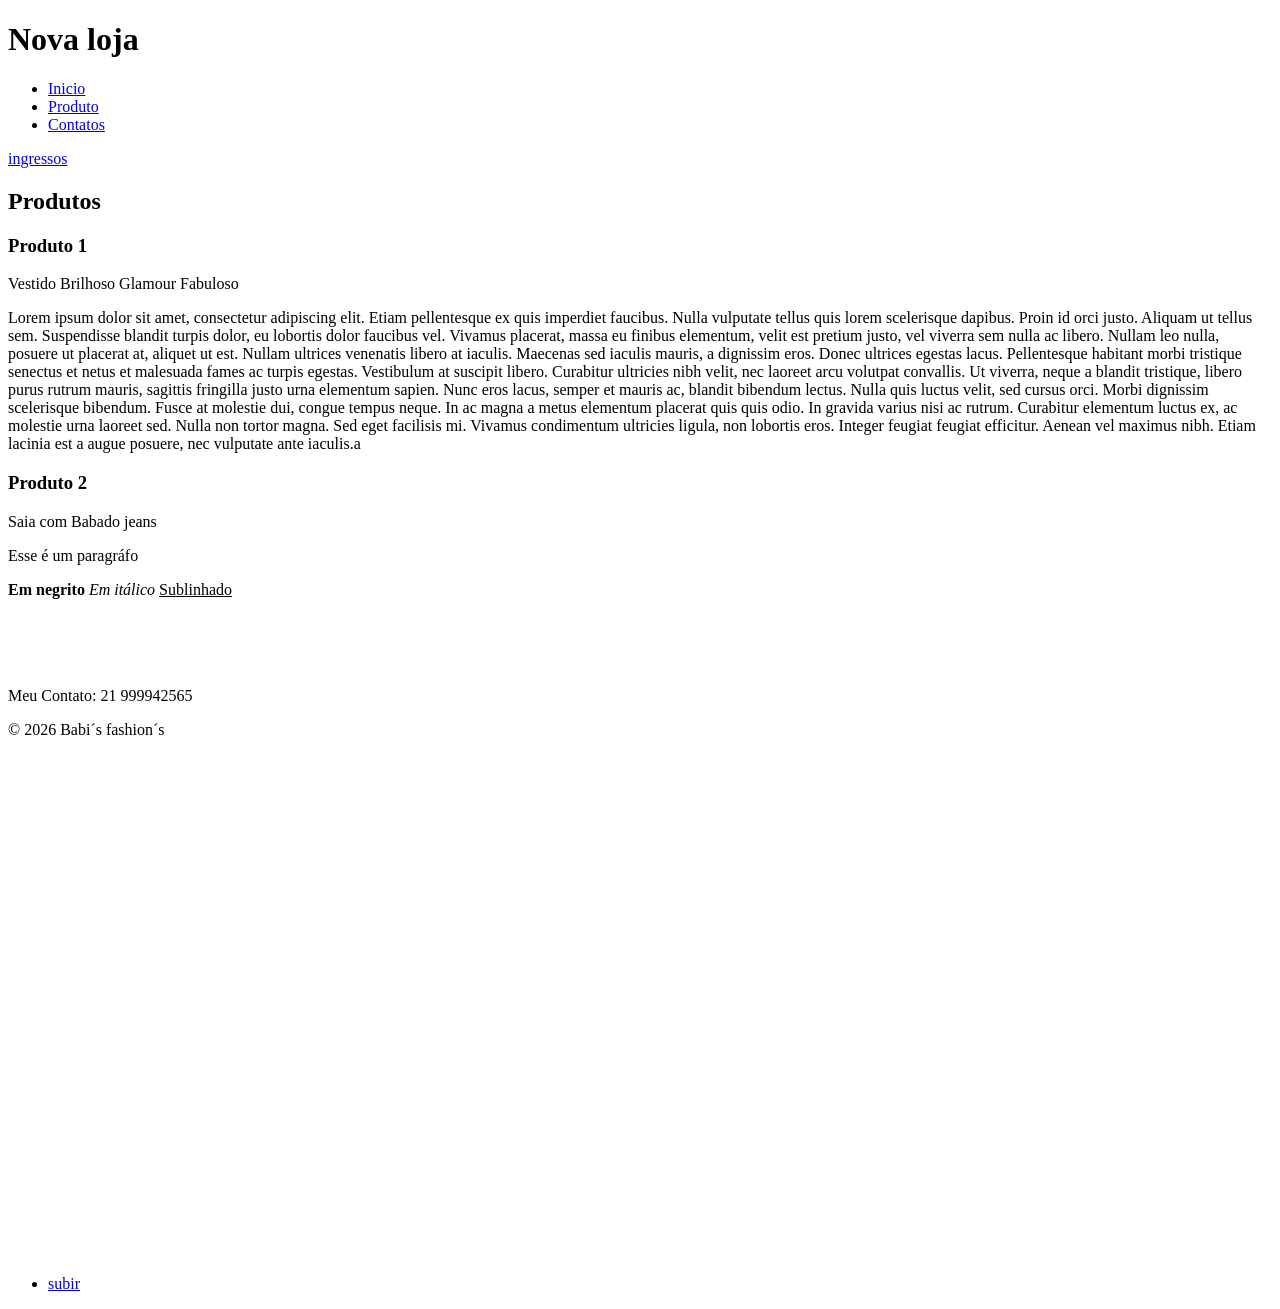
<file: index.html>
<!DOCTYPE html>
<html lang="en">
<head>
    <meta charset="UTF-8">
    <meta name="viewport" content="width=device-width, initial-scale=1.0">
    <title>Minha loja virtual</title>
</head>
<body>
    <section id="subir">
            <p></p>
        </section>
    <head class= "header">
     <h1> Nova loja</h1>
        <nav>
           <ul>
            <li><a href="#Inicio">Inicio</a></li>
            <li><a href="#Produtos">Produto</a></li>
           <li><a href="#Contatos">Contatos</a></li>
        </ul>
            <a href="https://vasco.eleventickets.com/?lang=pt_BR#!/home"> ingressos</a>
        </nav>
    </header>
   
    <main class="main content">
        <section class="products">
            <h2>Produtos</h2>
    
        <article class="product">
            <h3>Produto 1</h3>
            <p>Vestido Brilhoso Glamour Fabuloso</p>
        </article>
        <p>Lorem ipsum dolor sit amet, consectetur adipiscing elit. Etiam pellentesque ex quis imperdiet faucibus. Nulla vulputate tellus quis lorem scelerisque dapibus. Proin id orci justo. Aliquam ut tellus sem. Suspendisse blandit turpis dolor, eu lobortis dolor faucibus vel. Vivamus placerat, massa eu finibus elementum, velit est pretium justo, vel viverra sem nulla ac libero. Nullam leo nulla, posuere ut placerat at, aliquet ut est. Nullam ultrices venenatis libero at iaculis. Maecenas sed iaculis mauris, a dignissim eros. Donec ultrices egestas lacus. Pellentesque habitant morbi tristique senectus et netus et malesuada fames ac turpis egestas. Vestibulum at suscipit libero. Curabitur ultricies nibh velit, nec laoreet arcu volutpat convallis. Ut viverra, neque a blandit tristique, libero purus rutrum mauris, sagittis fringilla justo urna elementum sapien. Nunc eros lacus, semper et mauris ac, blandit bibendum lectus.

Nulla quis luctus velit, sed cursus orci. Morbi dignissim scelerisque bibendum. Fusce at molestie dui, congue tempus neque. In ac magna a metus elementum placerat quis quis odio. In gravida varius nisi ac rutrum. Curabitur elementum luctus ex, ac molestie urna laoreet sed. Nulla non tortor magna. Sed eget facilisis mi. Vivamus condimentum ultricies ligula, non lobortis eros. Integer feugiat feugiat efficitur. Aenean vel maximus nibh. Etiam lacinia est a augue posuere, nec vulputate ante iaculis.a</p>

        <article class="product">
            <h3>Produto 2</h3>
            <p>Saia com Babado jeans</p>
        </article>
        <p>Esse é um paragráfo</p>
        <b>Em negrito</b>
        <i>Em itálico</i>
        <u>Sublinhado</u>
        </section>
        <br>
        <br>
        <br>
        <br>
        <section id="Contatos">
            <p>Meu Contato: 21 999942565</p>
        </section>
    </main>
        <footer class="footer">
           <p>&copy; 2026 Babi´s fashion´s</p> 
       </footer>
</body>
</html>
<br>
<br>
<br>
<br>
<br>
<br>
<br>
<br>
<br>
<br>
<br>
<br>
<br>
<br>
<br>
<br>
<br>
<br>
<br>
<br>
<br>
<br>
<br>
<br>
<br>
<br>
<br>
<br>
 <nav>
           <ul>
            <li><a href="#subir">subir</a></li>
        </ul>
           
        </nav>
</file>
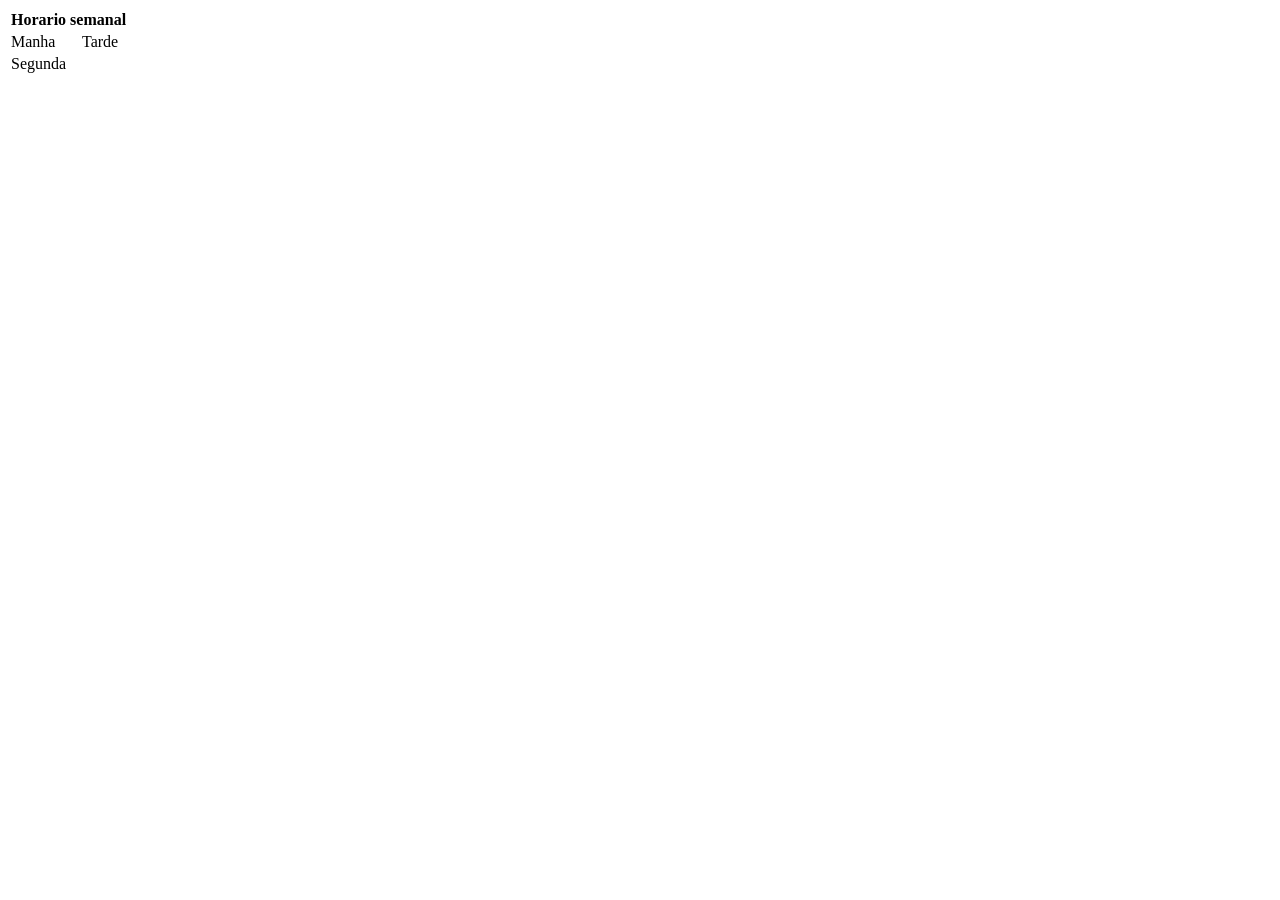
<file: ex01.html>
<!DOCTYPE html>
<html lang="en">
<head>
    <meta charset="UTF-8">
    <meta name="viewport" content="width=device-width, initial-scale=1.0">
    <title>Document</title>
</head>
<body>
    <table>
        <thead>
            <th colspan="3">Horario semanal</th>
        </thead>
        <tbody>
            <tr>
                <td>Manha</td>
                <td>Tarde</td>
            </tr>
            <tr>
                <td>Segunda</td>
                <td rowspan="3"></td>
            </tr>
        </tbody>
    </table>
    
</body>
</html>
</file>
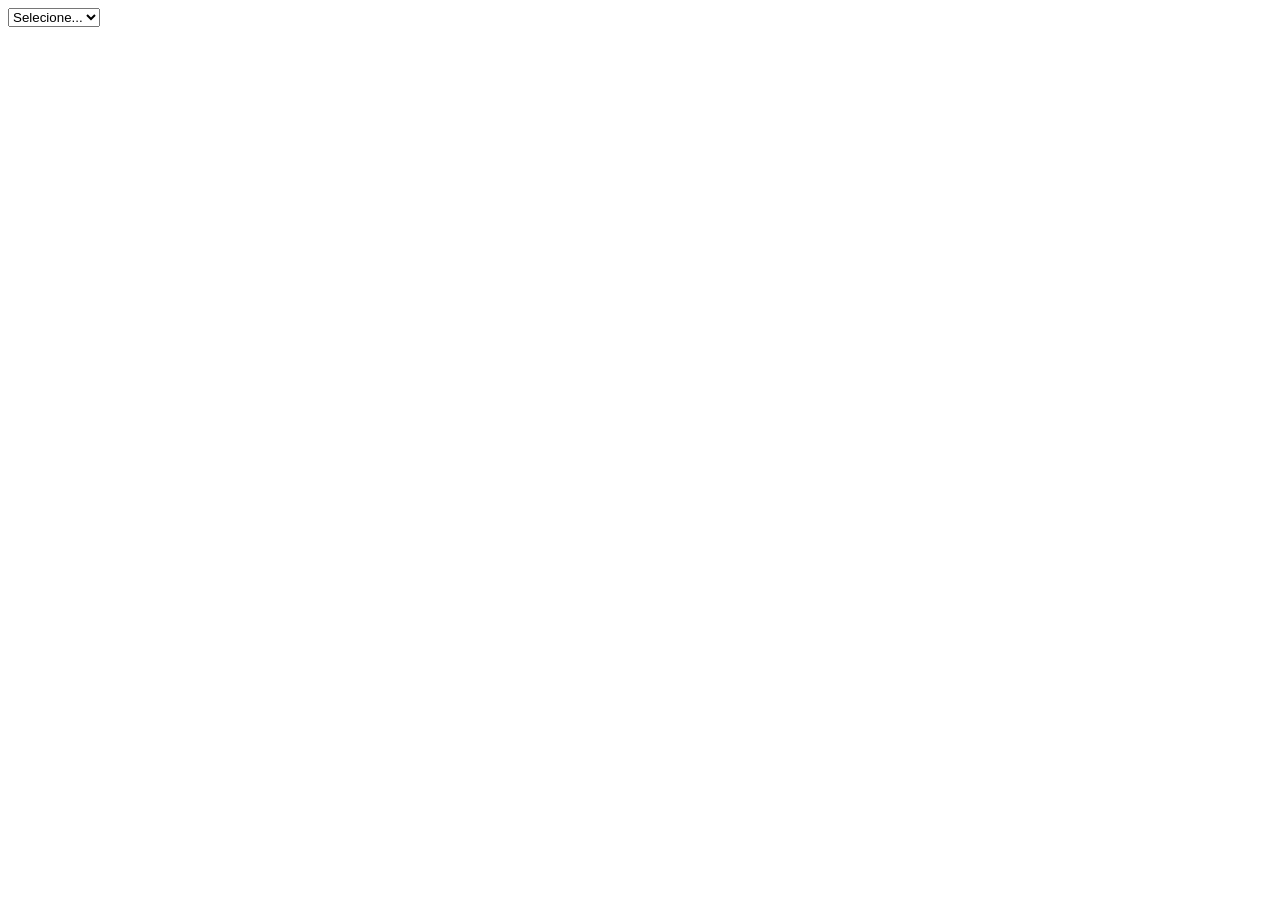
<file: ex03.html>
<!DOCTYPE html>
<html lang="en">
<head>
    <meta charset="UTF-8">
    <meta name="viewport" content="width=device-width, initial-scale=1.0">
    <title>Document</title>
</head>
<body>
    <select name="category"
id="input-category">
<option
value="">Selecione...</opt
ion>
<option
value="esportes">Esportes</option>
<option
value="moda">Moda</option>
</select>
</body>
</html>
</file>
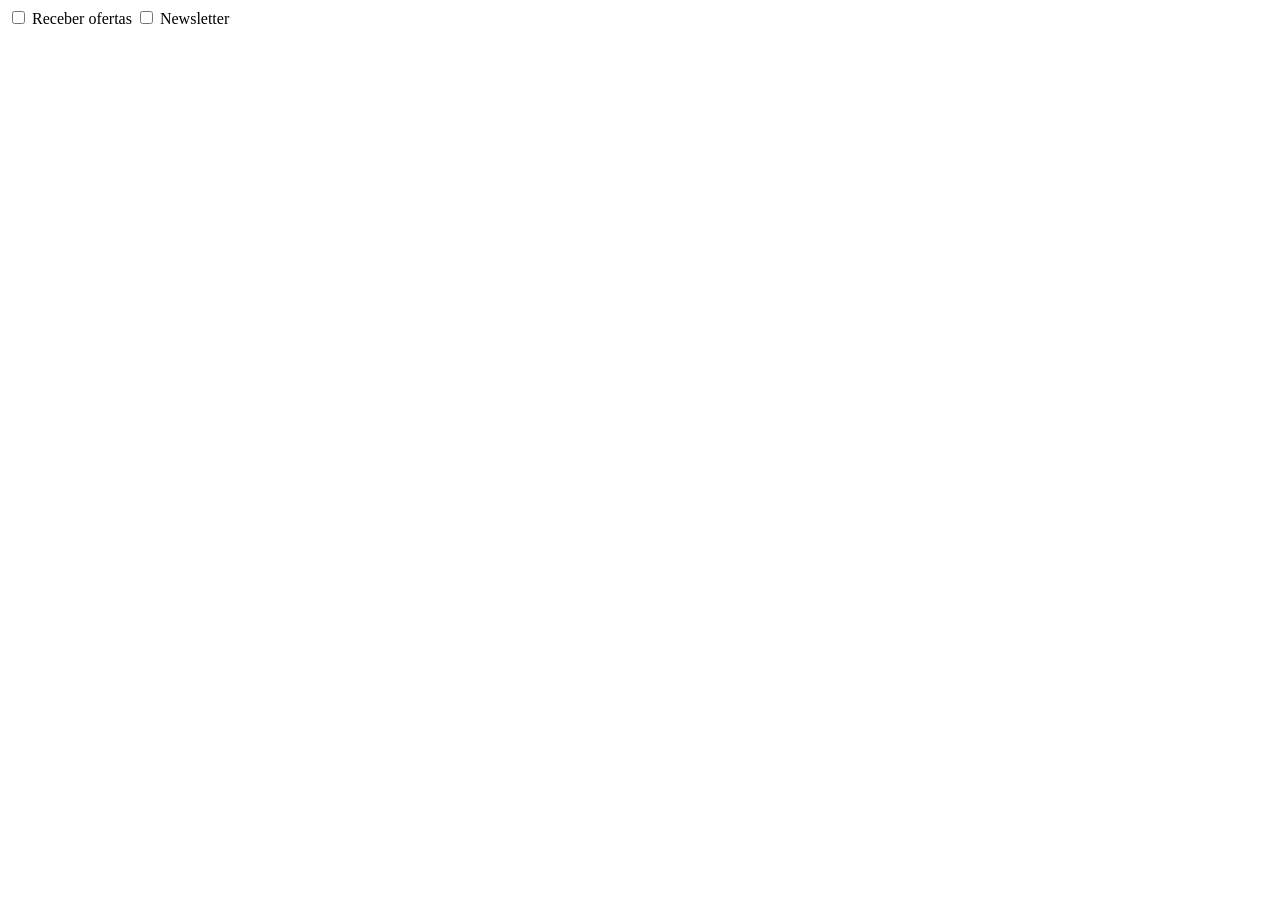
<file: ex04.html>
<!DOCTYPE html>
<html lang="en">
<head>
    <meta charset="UTF-8">
    <meta name="viewport" content="width=device-width, initial-scale=1.0">
    <title>Document</title>
</head>
<body>
  <input type="checkbox"
name="preferences"
id="check-offers"
value="offers">

<label for="check-
offers">Receber

ofertas</label>
<input type="checkbox"
name="preferences"
id="check-news"
value="news">

<label for="check-
news">Newsletter</label>  
</body>
</html>
</file>
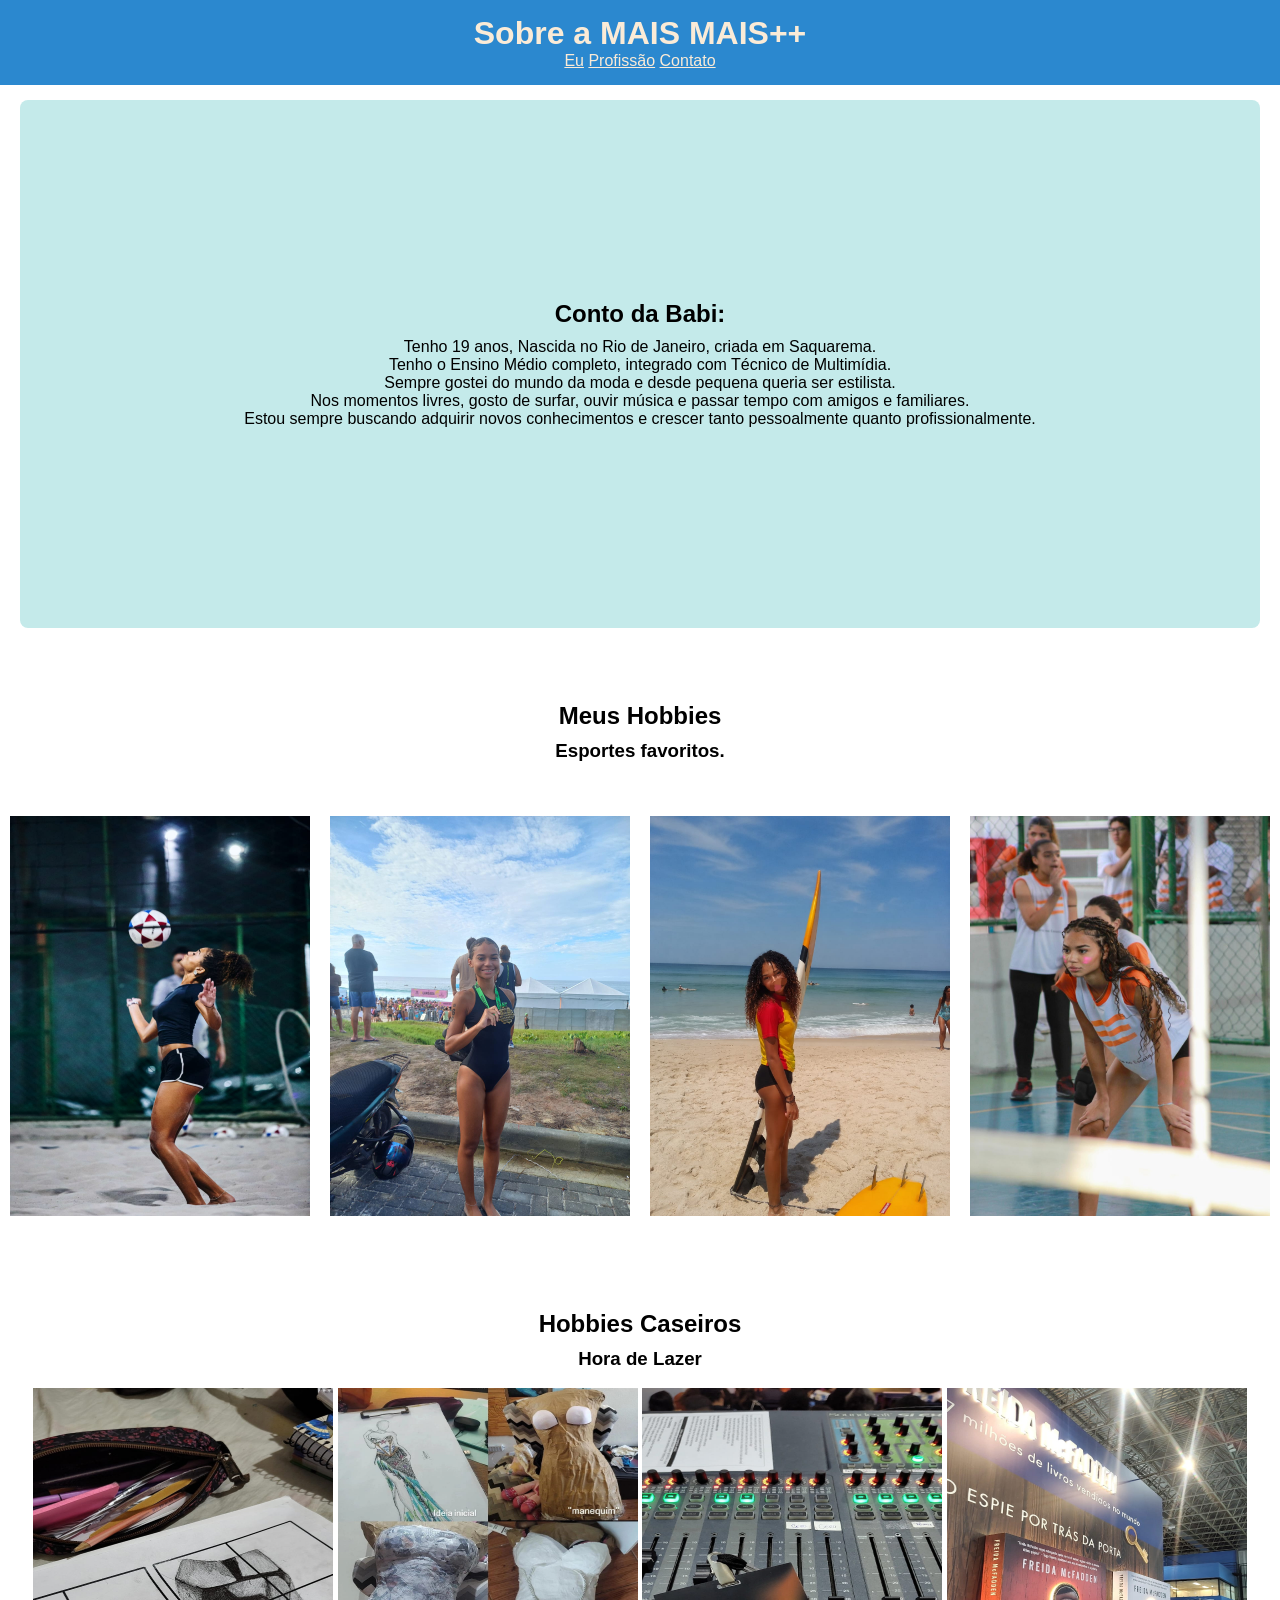
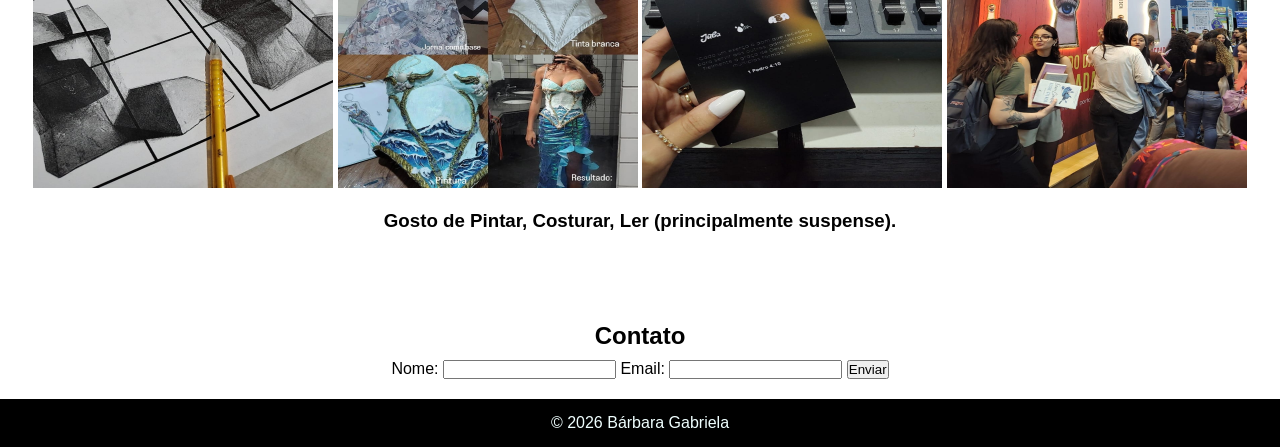
<file: sobreEu.html>
<!DOCTYPE html>
<html lang="en">
<head>
    <meta charset="UTF-8">
    <meta name="viewport" content="width=device-width, initial-scale=1.0">
    <title>Sobre a MAIS MAIS++</title>
     <link rel="stylesheet" href="style.css"/>
</head>
<body>
    <!-- Cabeçalho -->
<header class="header" id="home">
    <center>
 <h1>Sobre a MAIS MAIS++</h1>
 
 </center>
 <nav class="nav-SOBRE">
 <ul>
    
            <center>
                    <a href style="color: antiquewhite; text-decoration:underline;"="#eu">Eu</a>  
                    
                    <a href style="color: antiquewhite;text-decoration: underline;"="#profisão">Profissão</a> 
                    
                    <a href style="color: antiquewhite;text-decoration: underline;"#contato">Contato</a>
                
                </center>
                
 </ul>
 </nav>
 </header>

 <main id="home">

 <!-- Banner -->
 <section class="banner" aria-label="Destaque principal">
 <center>
    <h2>Conto da Babi:</h2>
 <p>Tenho 19 anos, Nascida no Rio de Janeiro, criada em Saquarema.</p>
   <p>Tenho o Ensino Médio completo, integrado com Técnico de Multimídia.</p>
   <p>Sempre gostei do mundo da moda e desde pequena queria ser estilista.</p>
   <p>Nos momentos livres, gosto de surfar, ouvir música e passar tempo com amigos e familiares.</p>
   <p>Estou sempre buscando adquirir novos conhecimentos e crescer tanto pessoalmente quanto profissionalmente.</p>
   
 </section>
<br>
<br>
<br>

 <!-- Produtos com imagem -->
 <section class="hobbies" id="hobbies">
<center>
    <h2>Meus Hobbies</h2>
</center>
 <article class="hobbies">
<center>
    <h3>Esportes favoritos.</h3>
    
    <br>
    <br>
    <br>
    <section class="foto">
        <article class="picture">
 <img src="Foto01.jpeg" alt="Futvolei" width="300" height="400">
        </article>
         <article class="picture">
 <img src="natação2.jpeg" alt="natação" width="300" height="400">
 </article>
 <article class="picture">
 <img src="surf.jpeg" alt="Futvolei" width="300" height="400">
 </article>
 <article class="picture">
 <img src="volei.jpeg" alt="Futvolei" width="300" height="400">
 </article>
 </section>
</center>

<br>
<br>
<br>
<br>
<br>
  <center>
 <h2>Hobbies Caseiros</h2>
</center>
 <article class="hobbies2">
    <center>
 <h3>Hora de Lazer</h3>
 <br>
  <img src="deasenho.jpeg" alt="Futvolei" width="300" height="400">
   <img src="vestido.jpeg" alt="Futvolei" width="300" height="400">
    <img src="som.jpeg" alt="Futvolei" width="300" height="400">
     <img src="livros.jpeg" alt="Futvolei" width="300" height="400">
     <br>
     <br>
<h3><p> Gosto de Pintar,  Costurar,  Ler (principalmente suspense).</p></h3>
</center>
</article>
</section>
<!-- Contato -->
 <br>
<br>
<br>
<br>
<br>
 <center>
<section id="contato" class="contact">
 <h2>Contato</h2>

 <form aria-label="Formulário de contato">

<label for="nome">Nome:</label>
 <input type="text" id="nome" required>

 <label for="email">Email:</label>
 <input type="email" id="email" required>

<button type="submit">Enviar</button>
</center>
 </form>
 </section>
 <footer class="footer">
        <p>&copy; 2026 Bárbara Gabriela</p>
        
    </footer>
</body>
</html>
</file>
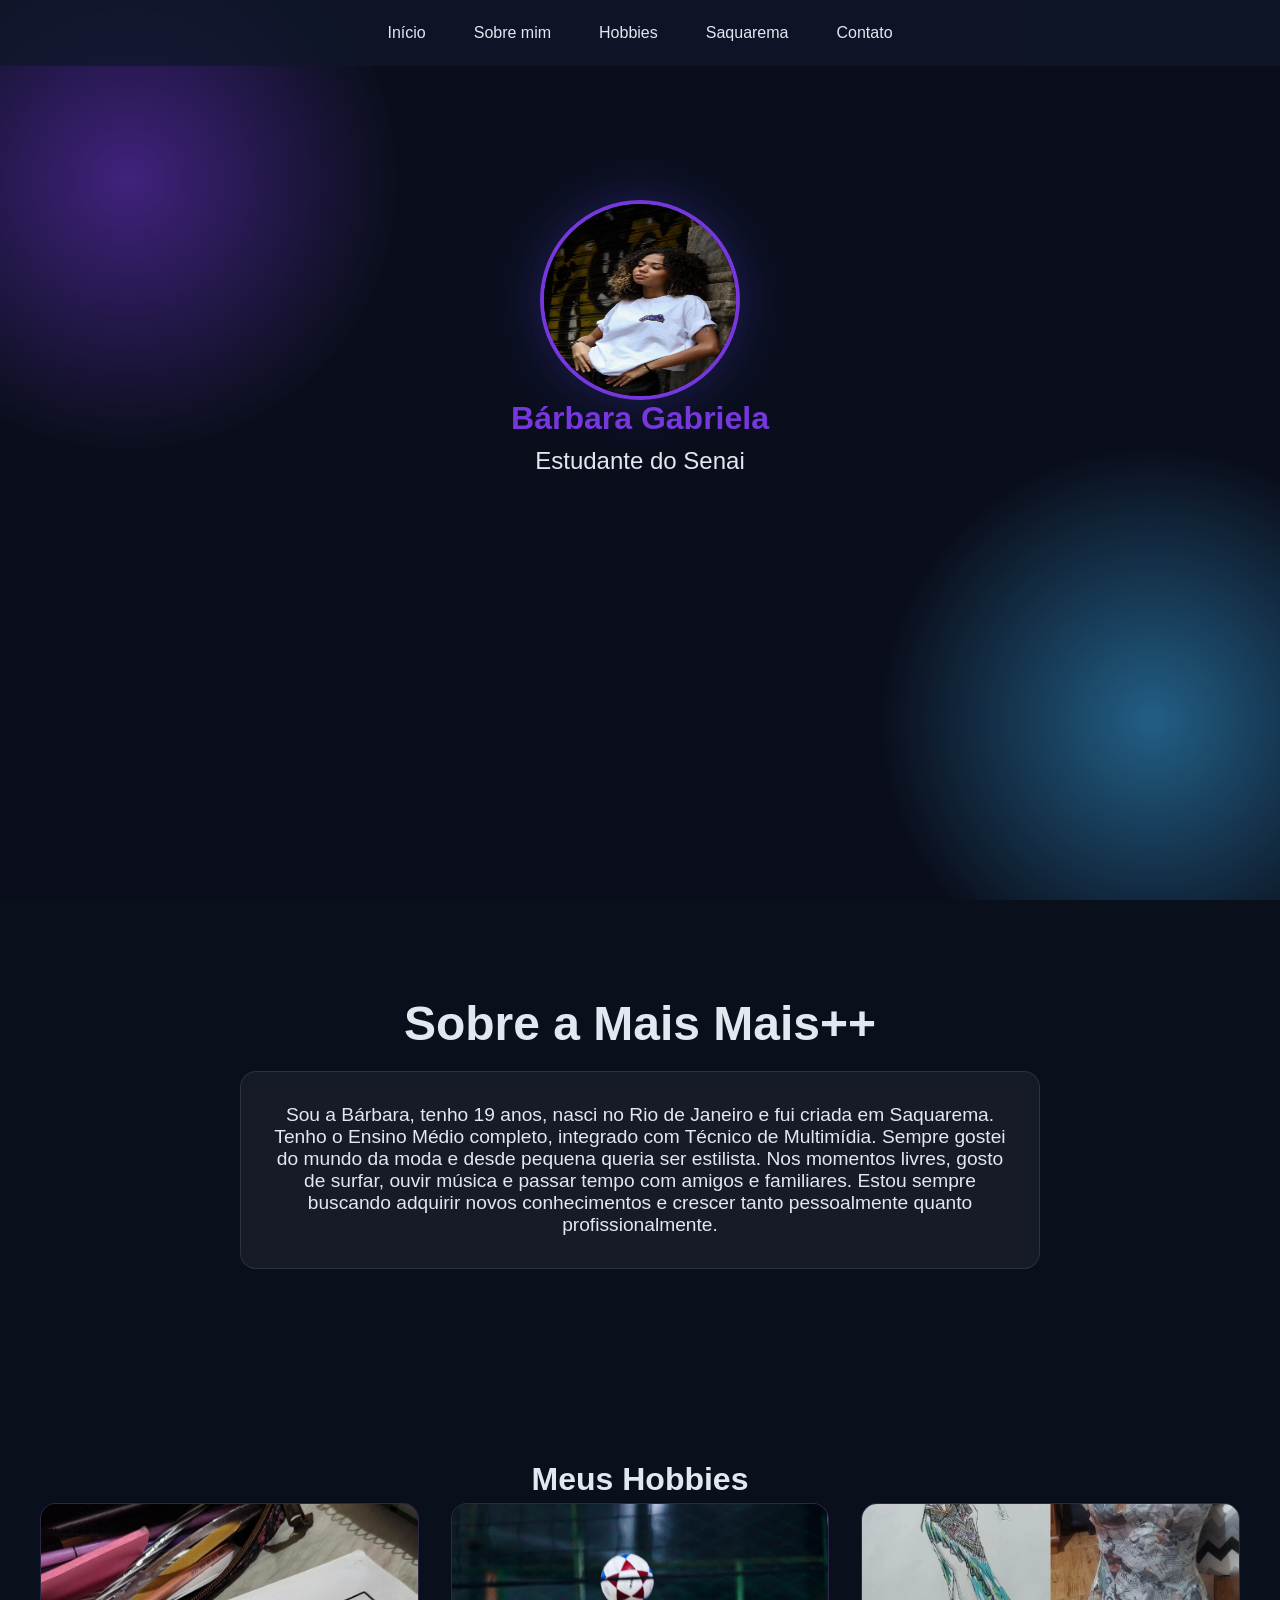
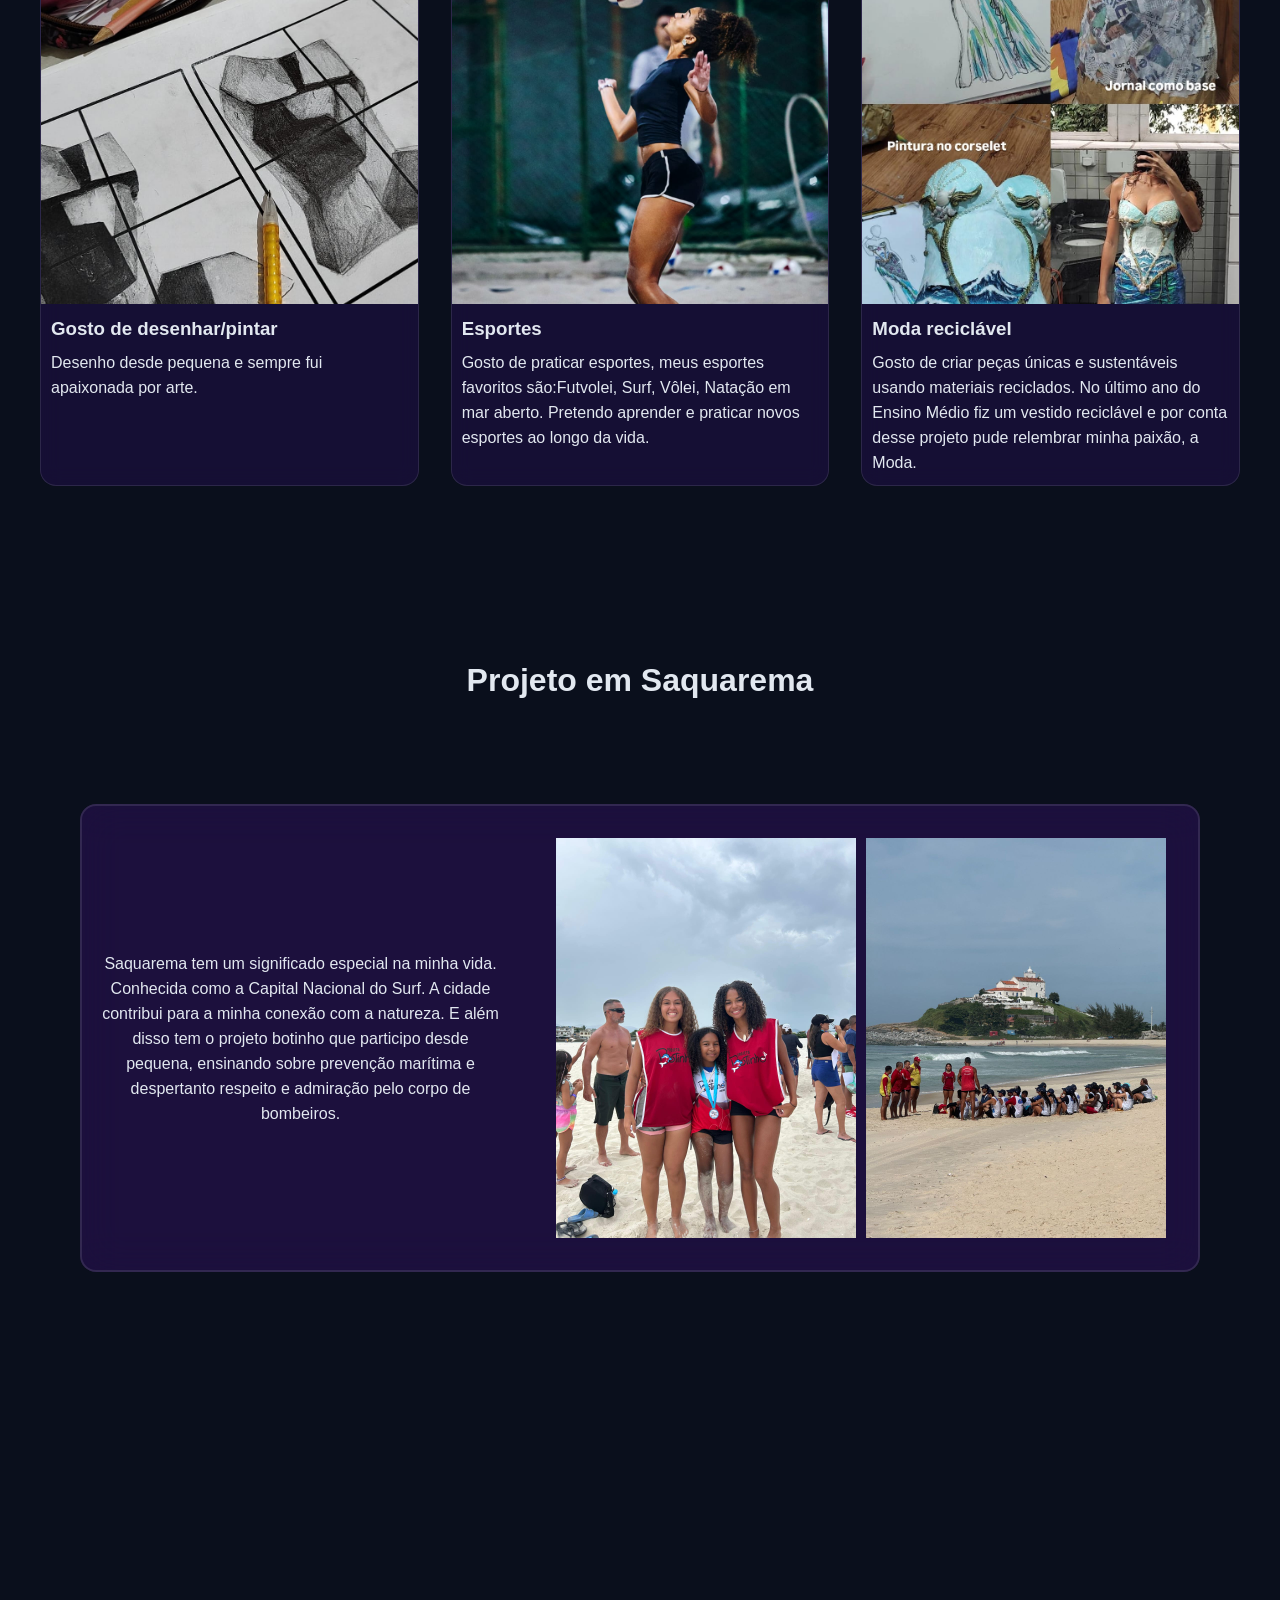
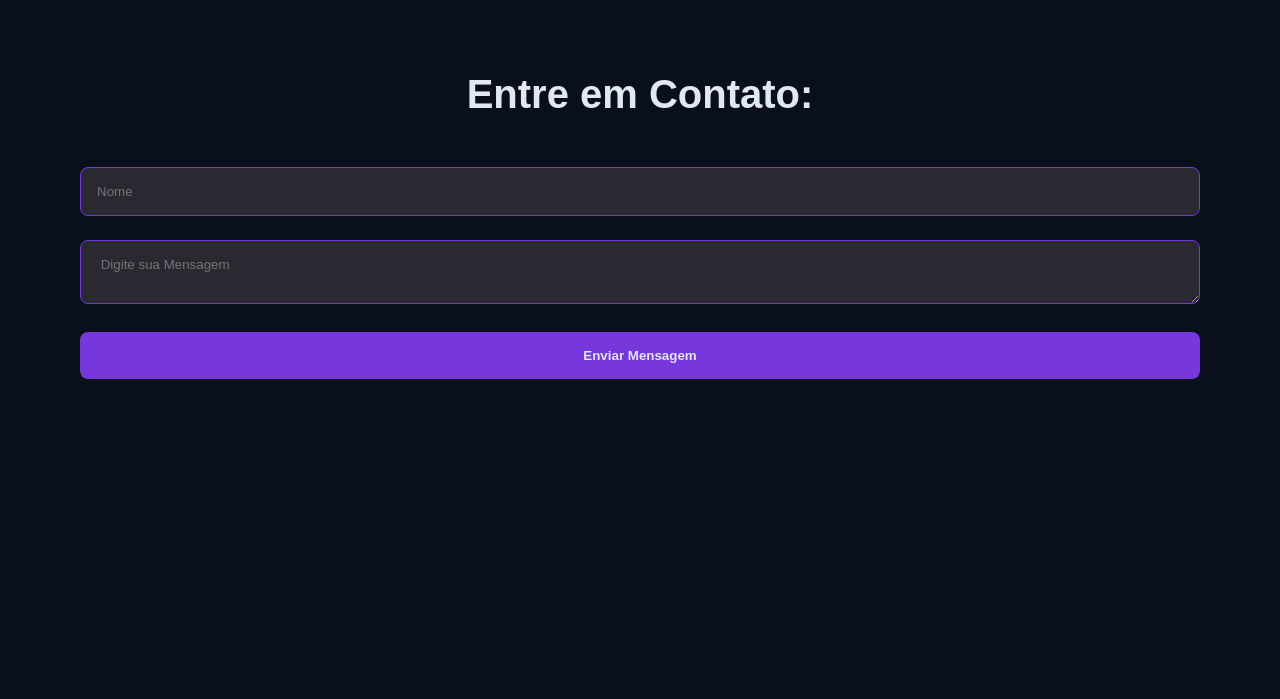
<file: SobreMim.html>
<!DOCTYPE html>
<html lang="pt-br">
<head>
    <meta charset="UTF-8">
    <meta name="viewport" content="width=device-width, initial-scale=1.0">
    <title>Sobre Mim</title>
    <link rel="stylesheet" href="styles.css">
</head>
<body>
    <div class="particulas"></div>
    <nav class="navegação"> 
        <ul class="menu">
            <li>
                <a href="#inicio" class="menu-link">Início</a>
            </li>
            <li>
                <a href="#sobre mim" class="menu-link">Sobre mim</a>
            </li>
            <li>
             <a href="#hobbies" class="menu-link">Hobbies</a>
             </li>
           <li>
                <a href="#saquarema" class="menu-link">Saquarema</a>
            </li>
             <li>
                <a href="#contatos" class="menu-link">Contato</a>
            </li>
        </ul>
    </nav>

    <main id="inicio" class="cabeçalho">
    <img src="./img/fotEX.jpeg" alt="foto de perfil" class="foto-perfil">
    <h1>Bárbara Gabriela</h1>
    <p class="cabeçalho-sub-titulo">Estudante do Senai</p>
    </main>
    
    <section id="sobre mim" class="sobre-mim">
        <h2 class="sobre-titulo">Sobre a Mais Mais++</h2>
        <div class="sobre-caixa">
            <p class="sobre-paragrafo">
           Sou a Bárbara, tenho 19 anos, nasci no Rio de Janeiro e fui criada em Saquarema. Tenho o Ensino Médio completo, integrado com Técnico de Multimídia. Sempre gostei do mundo da moda e desde pequena queria ser estilista. Nos momentos livres, gosto de surfar, ouvir música e passar tempo com amigos e familiares. Estou sempre buscando adquirir novos conhecimentos e crescer tanto pessoalmente quanto profissionalmente.     
            </p>
        </div>
    </section>

    <section id="hobbies" class="hobbies">
        <h2 class="hobbies-titulos">Meus Hobbies</h2>
        <div class="hobbies-caixa">
            <div class="hobbies-card">
                <img src="./img/deasenho.jpeg" alt="Desenhos" class="hobbies-imagem">
           <div class="caixa-texto">
                <h3 class="info-hobbies">Gosto de desenhar/pintar</h3>
           <p class="paragrafo-hobbie">Desenho desde pequena e sempre fui apaixonada por arte.</p>
           </div>
        </div>

            <div class="hobbies-card">
                <img src="./img/FTV.jpeg" alt="futvolei" class="hobbies-imagem">
          <div class="caixa-texto">
                <h3 class="info-hobbies">Esportes</h3>
           <p class="paragrafo-hobbie">Gosto de praticar esportes, meus esportes favoritos são:Futvolei, Surf, Vôlei, Natação em mar aberto. Pretendo aprender e praticar novos esportes ao longo da vida.</p>
        </div>    
        </div>
            <div class="hobbies-card">
                <img src="./img/VestIDO.jpeg" alt="Moda" class="hobbies-imagem">
           <div class="caixa-texto">
                <h3 class="info-hobbies">Moda reciclável</h3>
           <p class="paragrafo-hobbie">Gosto de criar peças únicas e sustentáveis usando materiais reciclados. No último ano do Ensino Médio fiz um vestido reciclável e por conta desse projeto pude relembrar minha paixão, a Moda.</p>
           </div>
            </div>
        </div>
    </section>

<section id="saquarema" class="saquarema">
    <h2 class="saquarema-titulos">Projeto em Saquarema</h2>
    <div class="saquarema-caixa">
        <div class="saquarema-card">
             <div class="Saquarema-texto">
        <p class="saquarema-paragrafo">
            Saquarema tem um significado especial na minha vida.
         Conhecida como a Capital Nacional do Surf. A cidade contribui para a minha conexão com a natureza. E além disso tem o projeto botinho que participo desde pequena, ensinando sobre prevenção marítima e despertanto respeito e admiração pelo corpo de bombeiros.
        </p>
         </div>
        <div class="saquarema-fotos">
        <img src="./img/botinho.jpeg" alt="foto1" class="saquarema-img">
        <img src="./img/tubarao.jpeg" alt="geral" class="saquarema-img">
    </div>
         </div>
    </div>
</section>

    <section id="contatos" class="contatos">
        <h2 class="contato-titulo"> Entre em Contato:</h2>
        <form class="formulário-contato" id="formulario">
            <div class="grupo-form">
            <input placeholder="Nome" class="campo-form">
            </div>
            <div class="grupo-form">
            <textarea class="campo-form" placeholder=" Digite sua Mensagem"></textarea>
            </div>
            <button type="submit" class="botao-form">Enviar Mensagem</button>
        </form>
        
            
</body> 
</html>
</file>
<file: style.css>
/*Reset*/
*{
    margin:0;
    padding:0;
    box-sizing: border-box;
    text-decoration: none;
}

/*Corpo da página*/
body{
    font-family: arial, sans-serif;
    background-attachment: fixed,rgb(141, 171, 199);
    color:rgb(0, 0, 0);
}
/*Cabeçalho*/
 header {
    background-color:rgb(43, 136, 207);
    color: antiquewhite;
    padding: 15px;
    position: fixed;
    width: 100%;
    top:0;
    z-index: 1000;
    text-align: center;  
}
.foto {
    display: flex;
    justify-content: center;
    flex-wrap: wrap;
    gap: 20px;
}
/* Hover nos produtos */
.picute:hover {
    border: 5px solid #1e90ff;
 transform: scale(1.02);
 border-color:#ffffff;
 }

/*menu horizontal*/
nav-menu ul {
    display: flex;
    justify-content: center;
    list-style: none;
    margin-top: 10px;
}
nav-menu ul li {
 margin: 0 15px;
}

nav-menu a {
    color: white;
  text-decoration: none;
}

/*efeito de hover menu*/
nav-menu a:hover{
    text-decoration: underline;
} 
/* Espaço por causa do header fixo */
 main {
 margin-top: 100px;
 }

/*Banner*/
.banner {
    background-color: rgb(196, 234, 234);
    padding: 200px;
    margin: 20px;
    border-radius: 8px;
}

/* Produtos lado a lado (inline-block) */
product-card {
display: inline-block;
 width: 45%;
 background-color: white;
 border: 1px solid #ddd;
 padding: 15px;
 margin: 10px;
 vertical-align: top;
 }

 /* Hover nos produtos */
 product-card:hover {
 transform: scale(1.02);
 border-color:#1e90ff;
 }
/* Cards de Produtos*/

/*Títulos*/
h2 {
    margin-bottom: 10px;
}


/*Rodapé*/
 footer {
    background-color: black;
    color:azure;
    text-align: center;
    padding: 15px;
    margin-top: 20px;

}
</file>
<file: styles.css>
* {
    margin: 0;
    padding: 0;
    box-sizing: border-box;
    font-family: 'segoe ui', tahoma, geneva, verdana, sans-serif;

}

html {
    scroll-behavior: smooth;
}

:root {
    --primary-color: #7637dc;
    --secondary-color: #3aaeed;
    --escuro-color: #0a0f1c;
    --light-color: #e2e8f0;
    --vidro-color: rgba(255, 255, 255, 0.1);
}

body {
    background-color: var(--escuro-color);
    color: var(--light-color);
}

.navegação {
     position: fixed;
    top: 0;
    background: rgba(15, 23, 42, 0.8);
    width: 100%;
    z-index: 100;
    padding: 1.5rem; 
}

.menu {
    display: flex;
    justify-content: center;
    list-style: none;
    gap: 3rem;

}

.menu-link {
    text-decoration: none;
    color: var(--light-color);
    font-weight: 500;
    position: relative;
    padding: 0.4rem 0;
}

.menu-link::after {
    content: '';
    height: 2px;
    width: 0;
    position: absolute;
    bottom: 0;
    left: 0;
    background-color: var(--primary-color, --secondary-color);
    transition: width 0.3s ease;
}

.menu-link:hover::after {
    width: 100%;
}

.cabeçalho {
    min-height: 100vh;
    display: flex;
    flex-direction: center;
    align-items: center;
    flex-direction: column;
}

.foto-perfil {
    margin-top: 200px;
    width: 200px;
    height: 200px;
    box-shadow: 0 0 5cap rgba(79, 70, 229, 0.3);
    border-radius: 50%;
    border: 4px solid var(--primary-color);
}

h1 {
    font-size: 2rem;
    color: var(--primary-color);
    font-weight: bold;
    margin-top: 50px 0;
}

.cabeçalho-sub-titulo {
    font-size: 1.5rem;
    color: var(--light-color);
    margin-top: 10px;
}

.sobre-mim {
    padding: 6rem 2rem;
}

.sobre-titulo {
 font-size: 3rem;
    color: var(--light-color);
    text-align: center;
    margin-bottom: 20px;
}

.sobre-caixa {
padding: 2rem;
max-width: 800px;
margin: 0 auto;
border-radius: 16px;
border: 1px solid var(--vidro-color);
backdrop-filter: blur(10px);
background-color: rgba(255, 255, 255, 0.05);
}

.sobre-paragrafo {
    text-align: center;
    font-size: 1.2rem;
}

.hobbies {
padding: 6rem 2rem;
}

.hobbies-caixa {
display: grid;
grid-template-columns: repeat(auto-fit, minmax(300px, 1fr));
gap: 2rem;
max-width: 1200px;
margin: 0 auto;
}

.hobbies-card {
  background-color: rgba(51, 17, 109, 0.3);
border-radius: 16px;
backdrop-filter: blur(10px);
border: 1px solid var(--vidro-color);
overflow: hidden;
transition:all 0.5s ease;
cursor: pointer;
}

.hobbies-titulos {
    text-align: center;
    font-size: 2rem;
    margin-bottom: 5px;
}

.hobbies-card:hover {
    box-shadow:0 10px 20px rgba(79, 70, 229, 0.3);
transform: translateY(-10px) scale(1.03);
}
.hobbies-imagem {
height: 400px;
width: 100%;
object-fit: cover;
}

.caixa-texto {
    padding: 10px;

}
.paragrafo-hobbie {
color: var(--light-color);
line-height: 25px;
}

.info-hobbies {
margin-bottom: 10px;
}

.contatos {
    padding: 20rem 5rem;
}

.contato-titulo {
    text-align: center;
    font-size: 2.5rem;
    margin-bottom: 50px;
}

.formulario-contato {
max-width: 600px;
margin: 0 auto;
background-color: rgba(255, 255, 255, 0.05);
backdrop-filter: blur(10px);
padding: 2rem;
border: 1px
border-radius: 16px;
}



.campo-form {
width: 100%;
padding: 1rem;
background-color: rgba(72, 70, 70, 0.5);
border-radius: 8px;
color: var(light-color);
border: 1.5px solid var(--primary-color);
outline: none;
}

.campo-form:focus {
    border-color: var(--primary-color);
    box-shadow: 0 0 10px var(--primary-color);
}
.grupo-form {
margin-bottom: 1.5rem;
}

.botao-form {
    color: var(--light-color);
    background-color: var(--primary-color, secondary-color);
padding: 1rem 2rem;
border: none;
border-radius: 8px;
cursor: pointer;
font-weight: bold;
width: 100%;
transition: all 0.5s ease;
}

.botao-form:hover{
    transform: translateY(-4px);
    box-shadow: 0 5px 15px rgba(79, 70, 229, 0.4);
}

.particulas {
    position: fixed;
    top: 0;
    left: 0;
    width: 100%;
    height: 100%;
    z-index: -1;
    opacity: 0.5;
    background: radial-gradient(circle at 10% 20%, var(--primary-color) 0%, transparent 20%), radial-gradient(circle at 90% 80%, var(--secondary-color) 0%, transparent 20%) var(--escuro-color);
}
.saquarema {
    padding: 80px;
}

.saquarema-caixa {
max-width: 1200;
margin: 0 auto;
}

.saquarema-card {
display:flex;
align-items: center;
gap: 5px;
background-color: rgba(99, 21, 195, 0.2);
border-radius: 16px;
backdrop-filter: blur(20px);
border: 2px solid var(--vidro-color);
overflow: hidden;
transition:all 0.5s ease;
cursor: pointer;
}

.saquarema-titulos {
    text-align: center;
    font-size: 2rem;
    margin-bottom: 105px;
}
.saquarema-card:hover {
    box-shadow:0 10px 20px rgba(79, 70, 229, 0.3);
transform: translateY(-10px) scale(1);
}

.saquarema-fotos {
    margin: 2rem;
    align-items: center;
    display: flex;
    gap:  10px;
}
.saquarema-img {
    flex: 1.2;
width: 30%;
width: auto;
height: 400px;
object-fit: cover;
}
.saquarema-texto {
    flex: 0,8;
    padding: 15px;
}

.saquarema-paragrafo{
color: var(--light-color);
margin: 20px;
text-align:center;
line-height: 25px;
max-width: 7000px;
}
</file>
